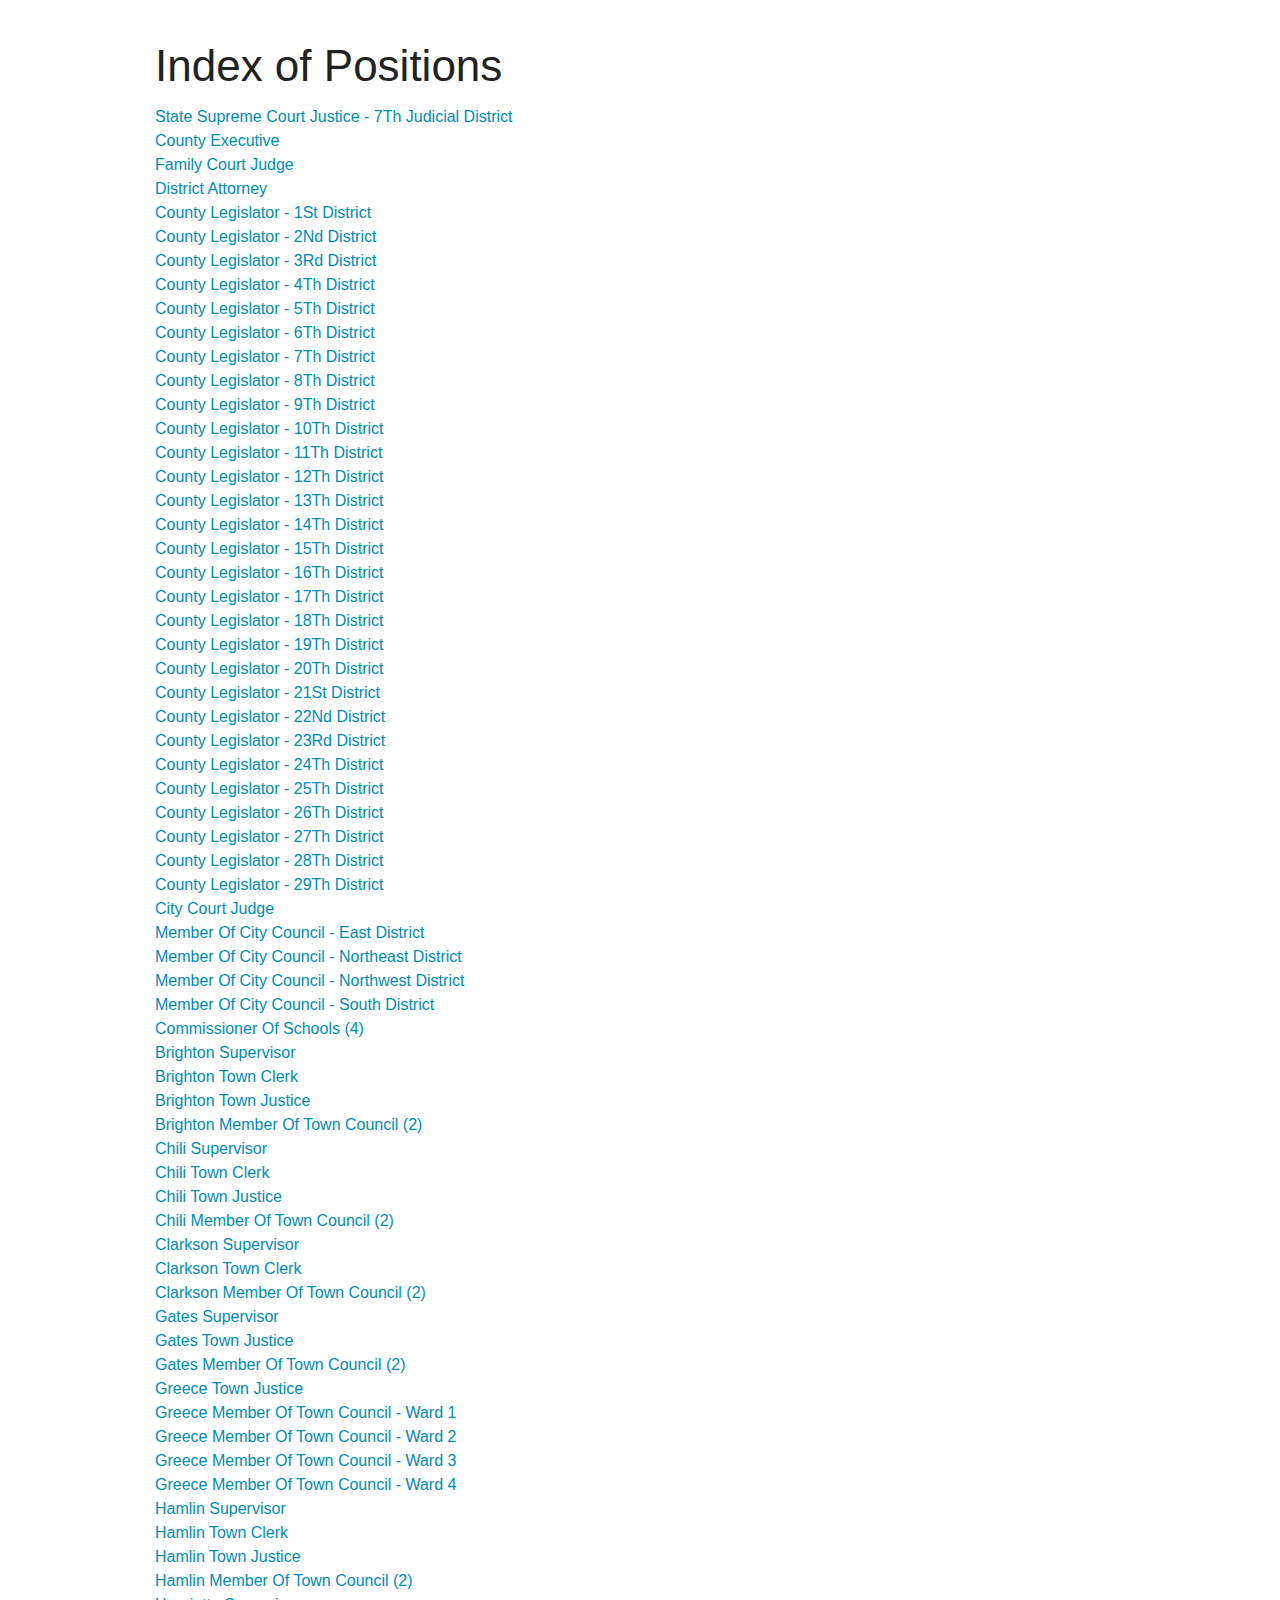
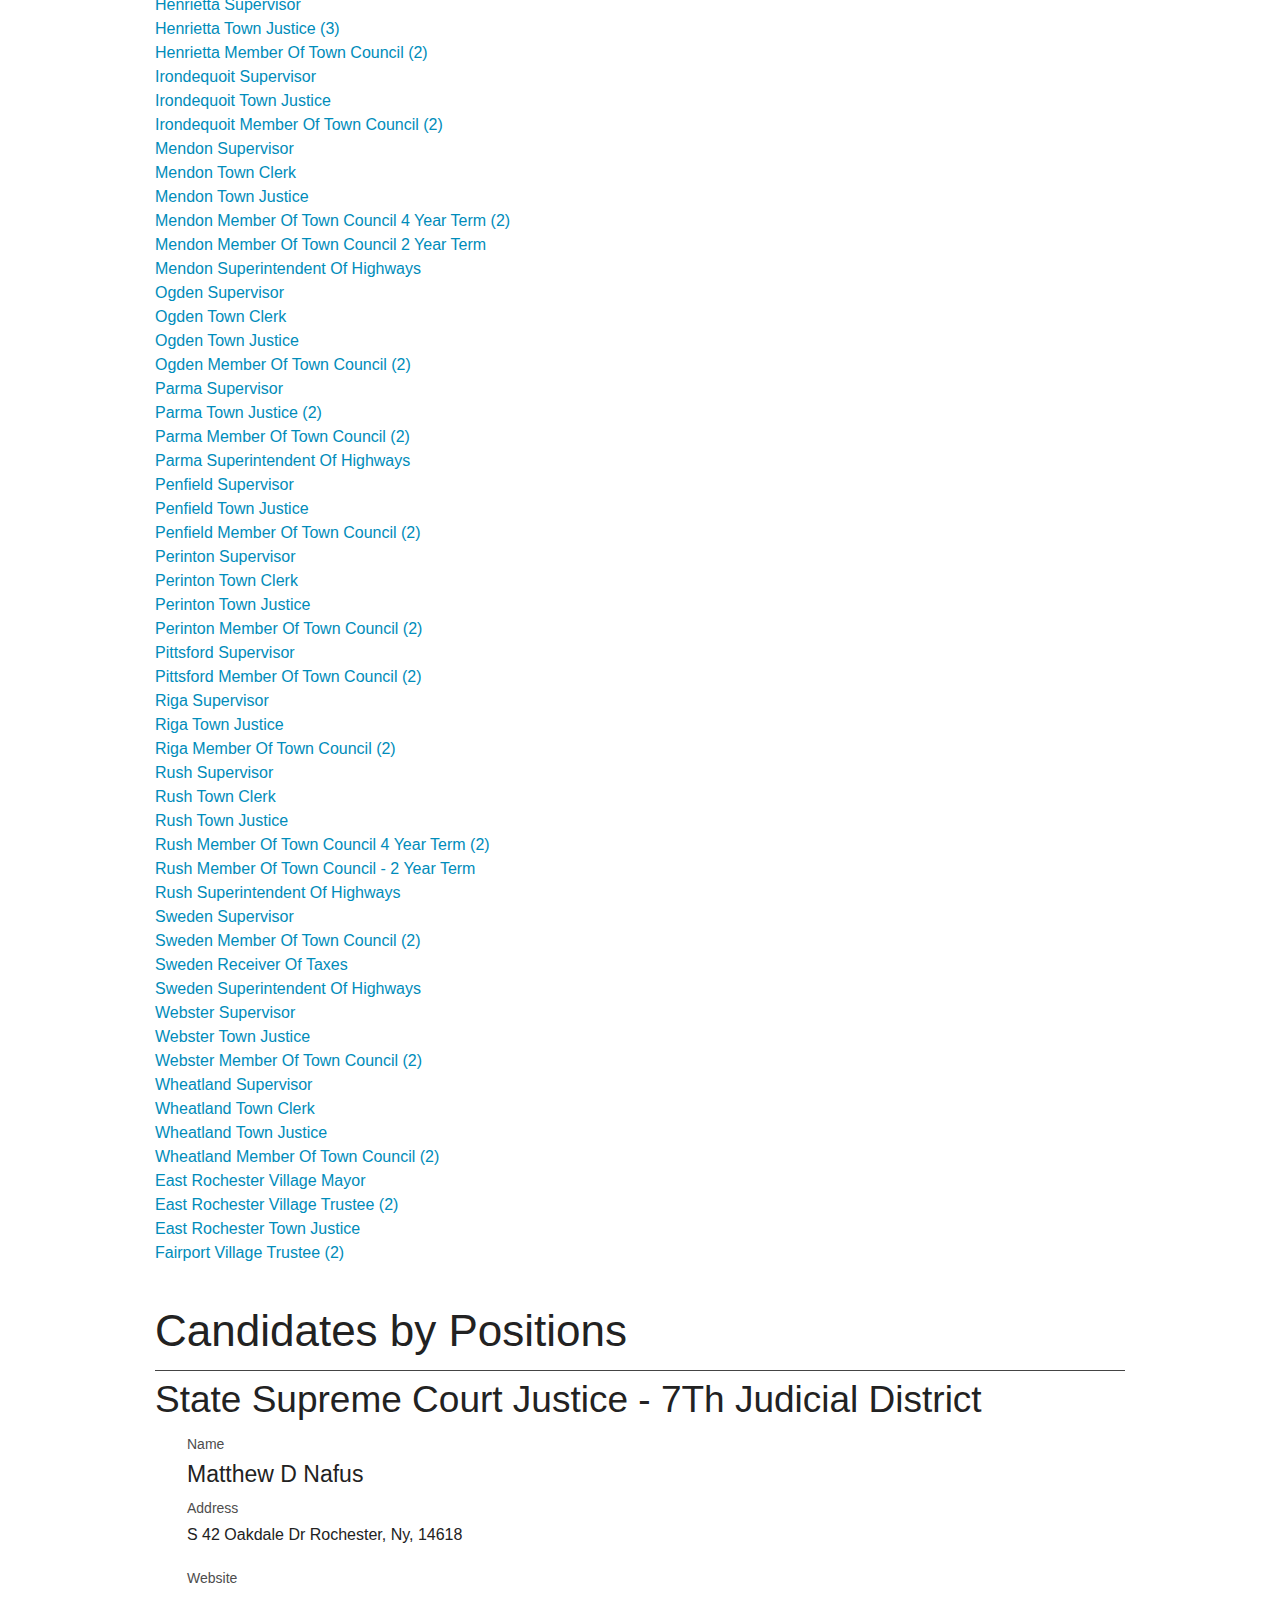
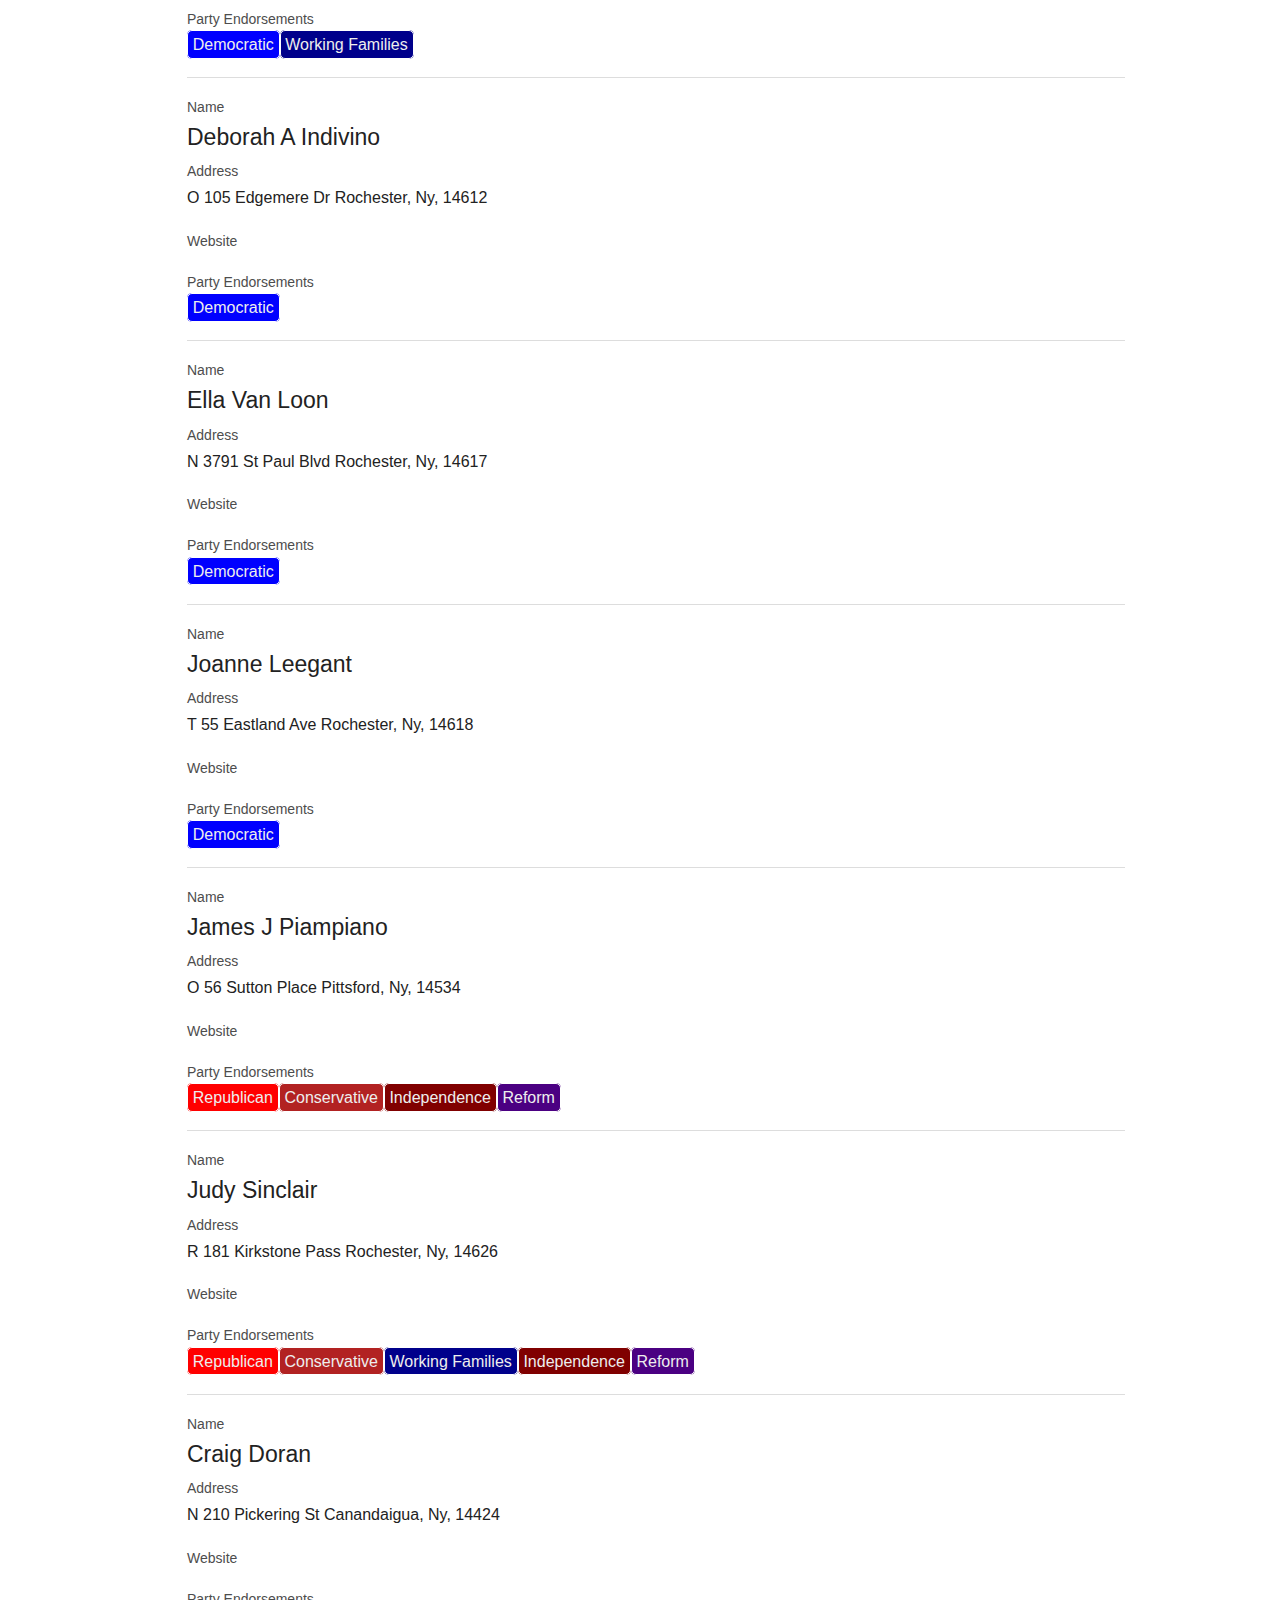
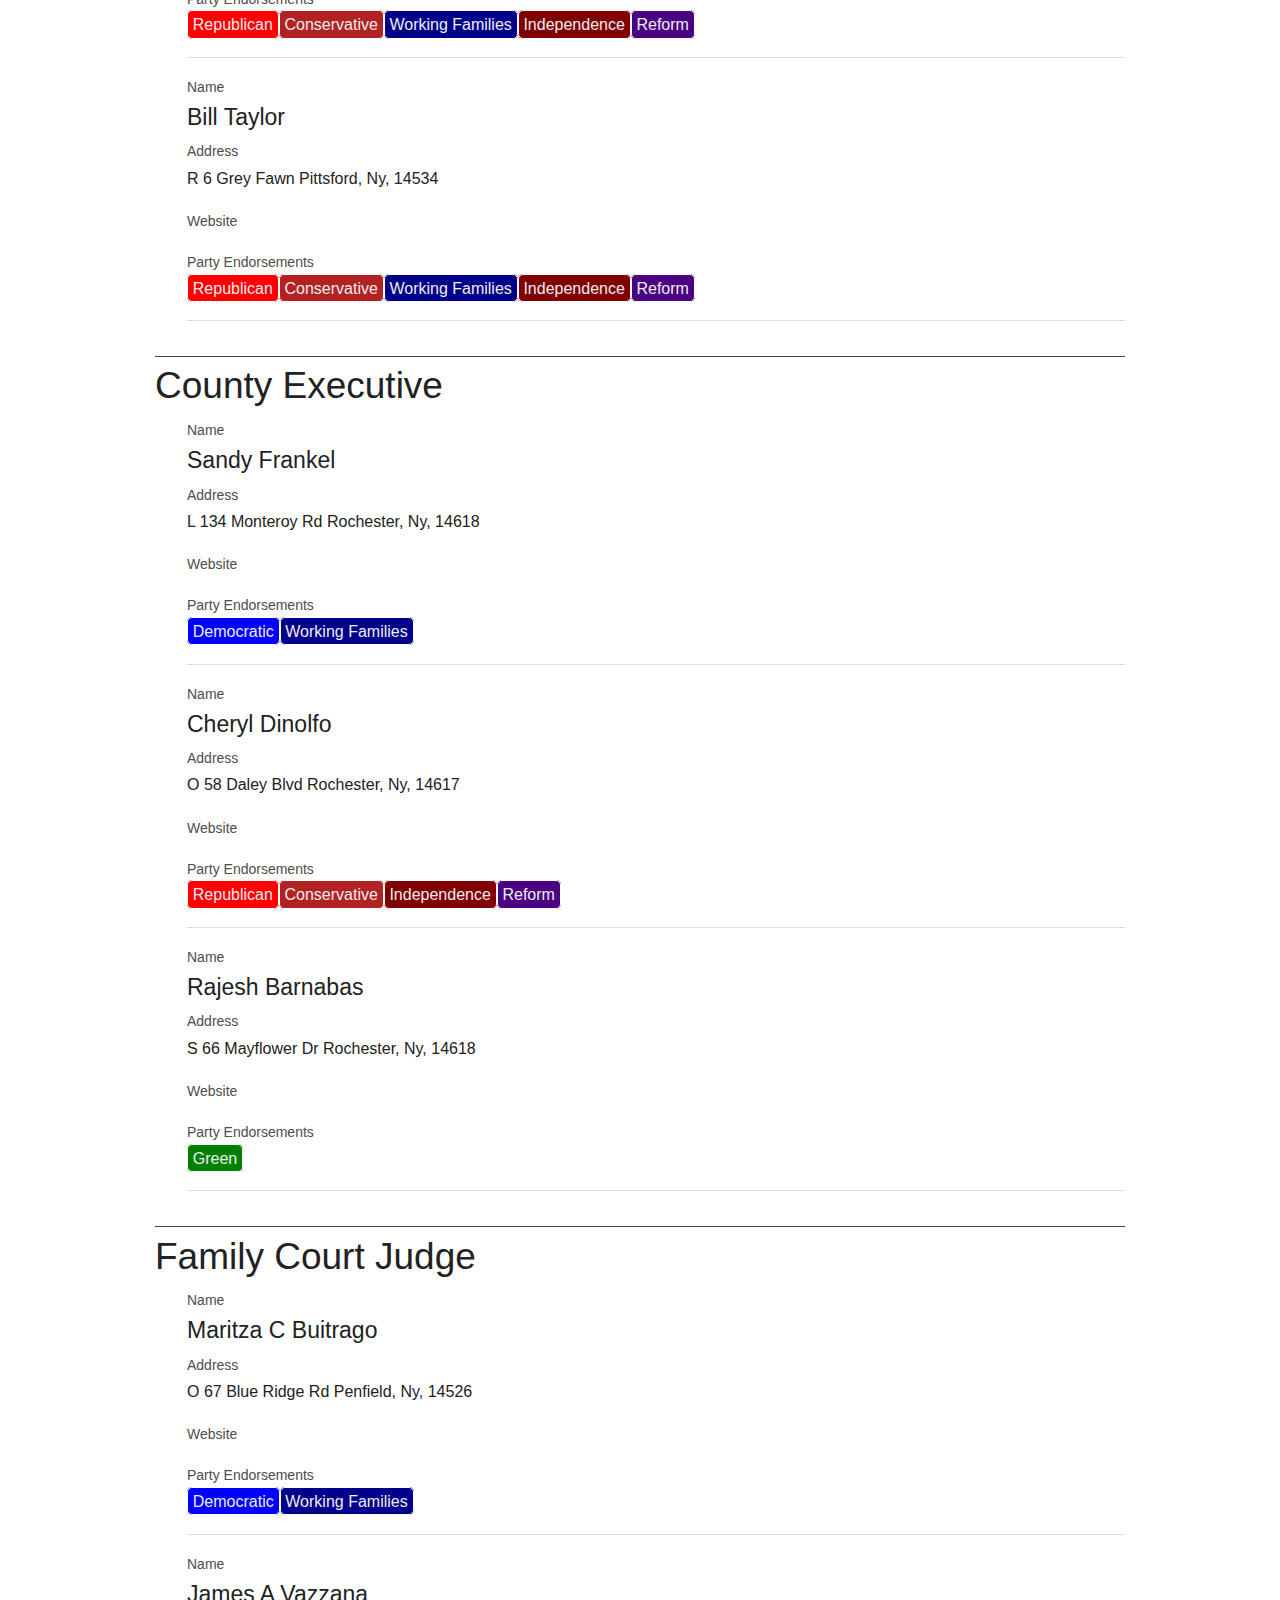
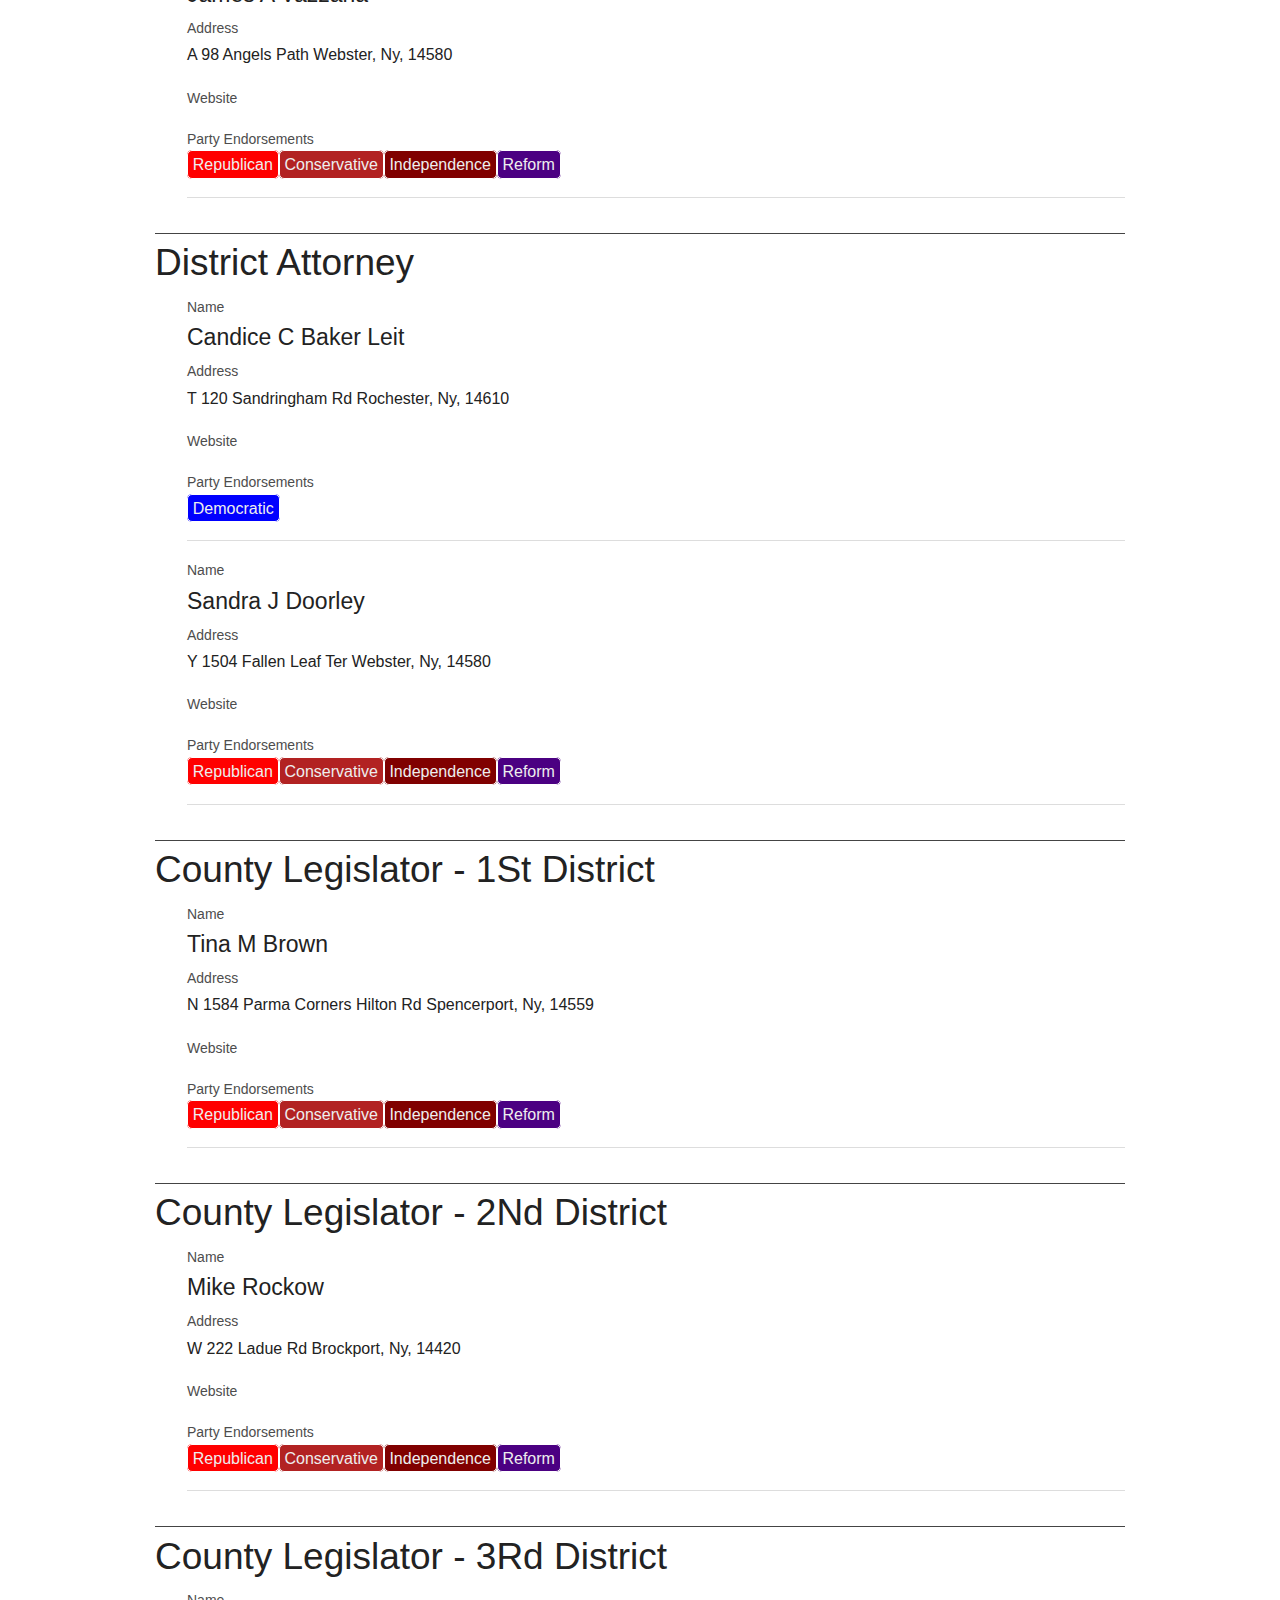
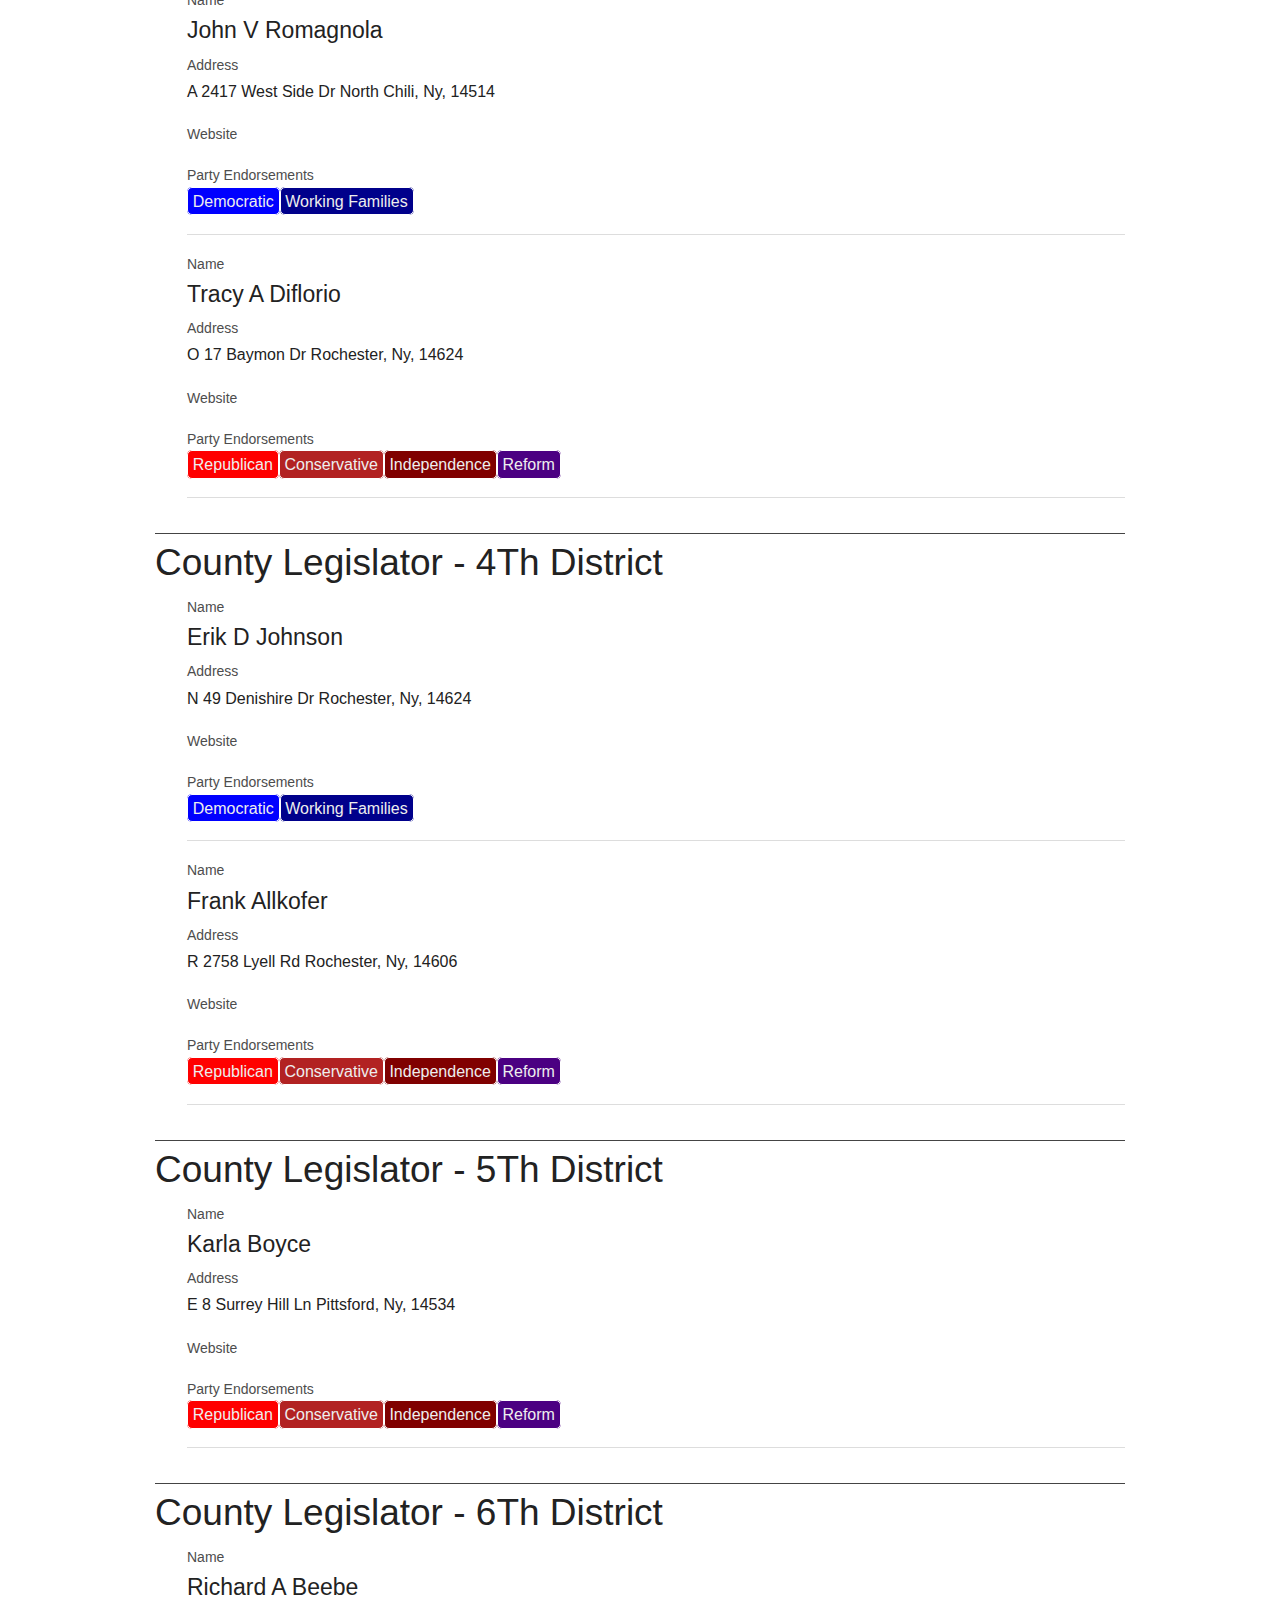
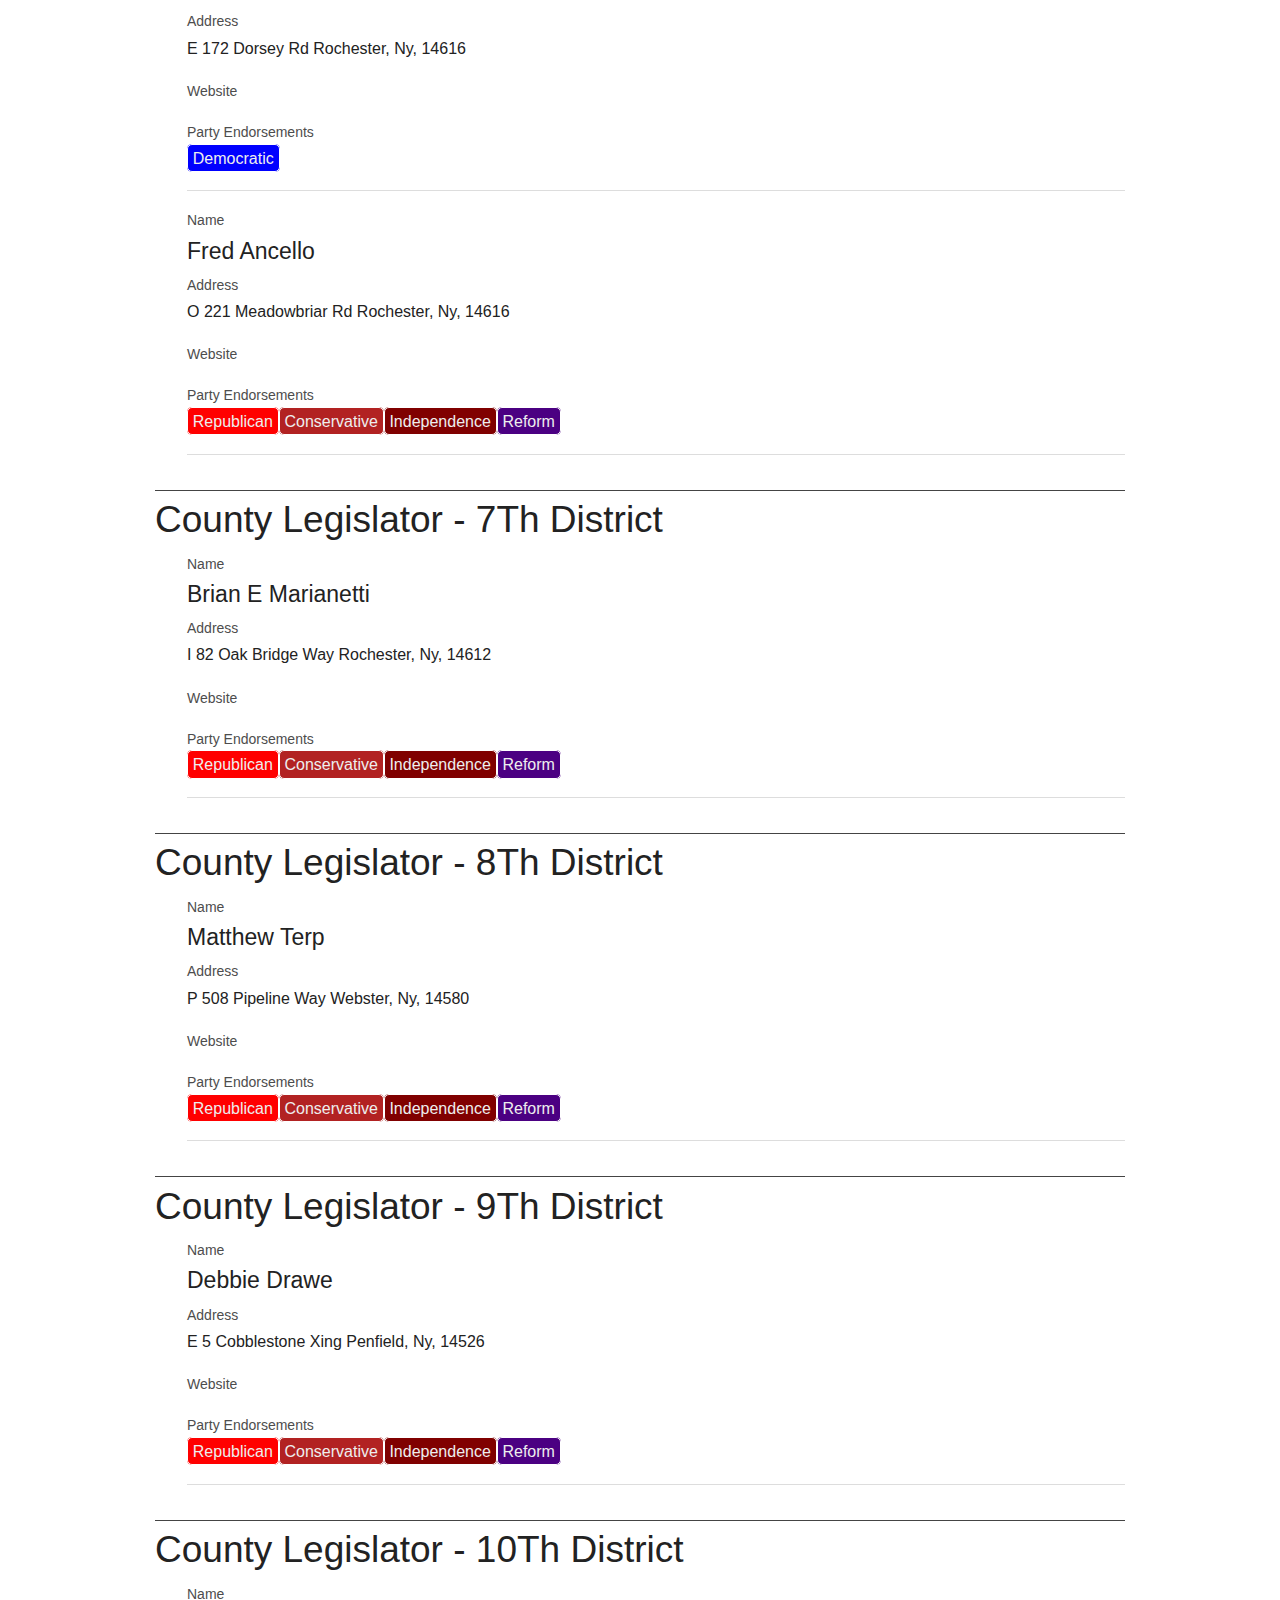
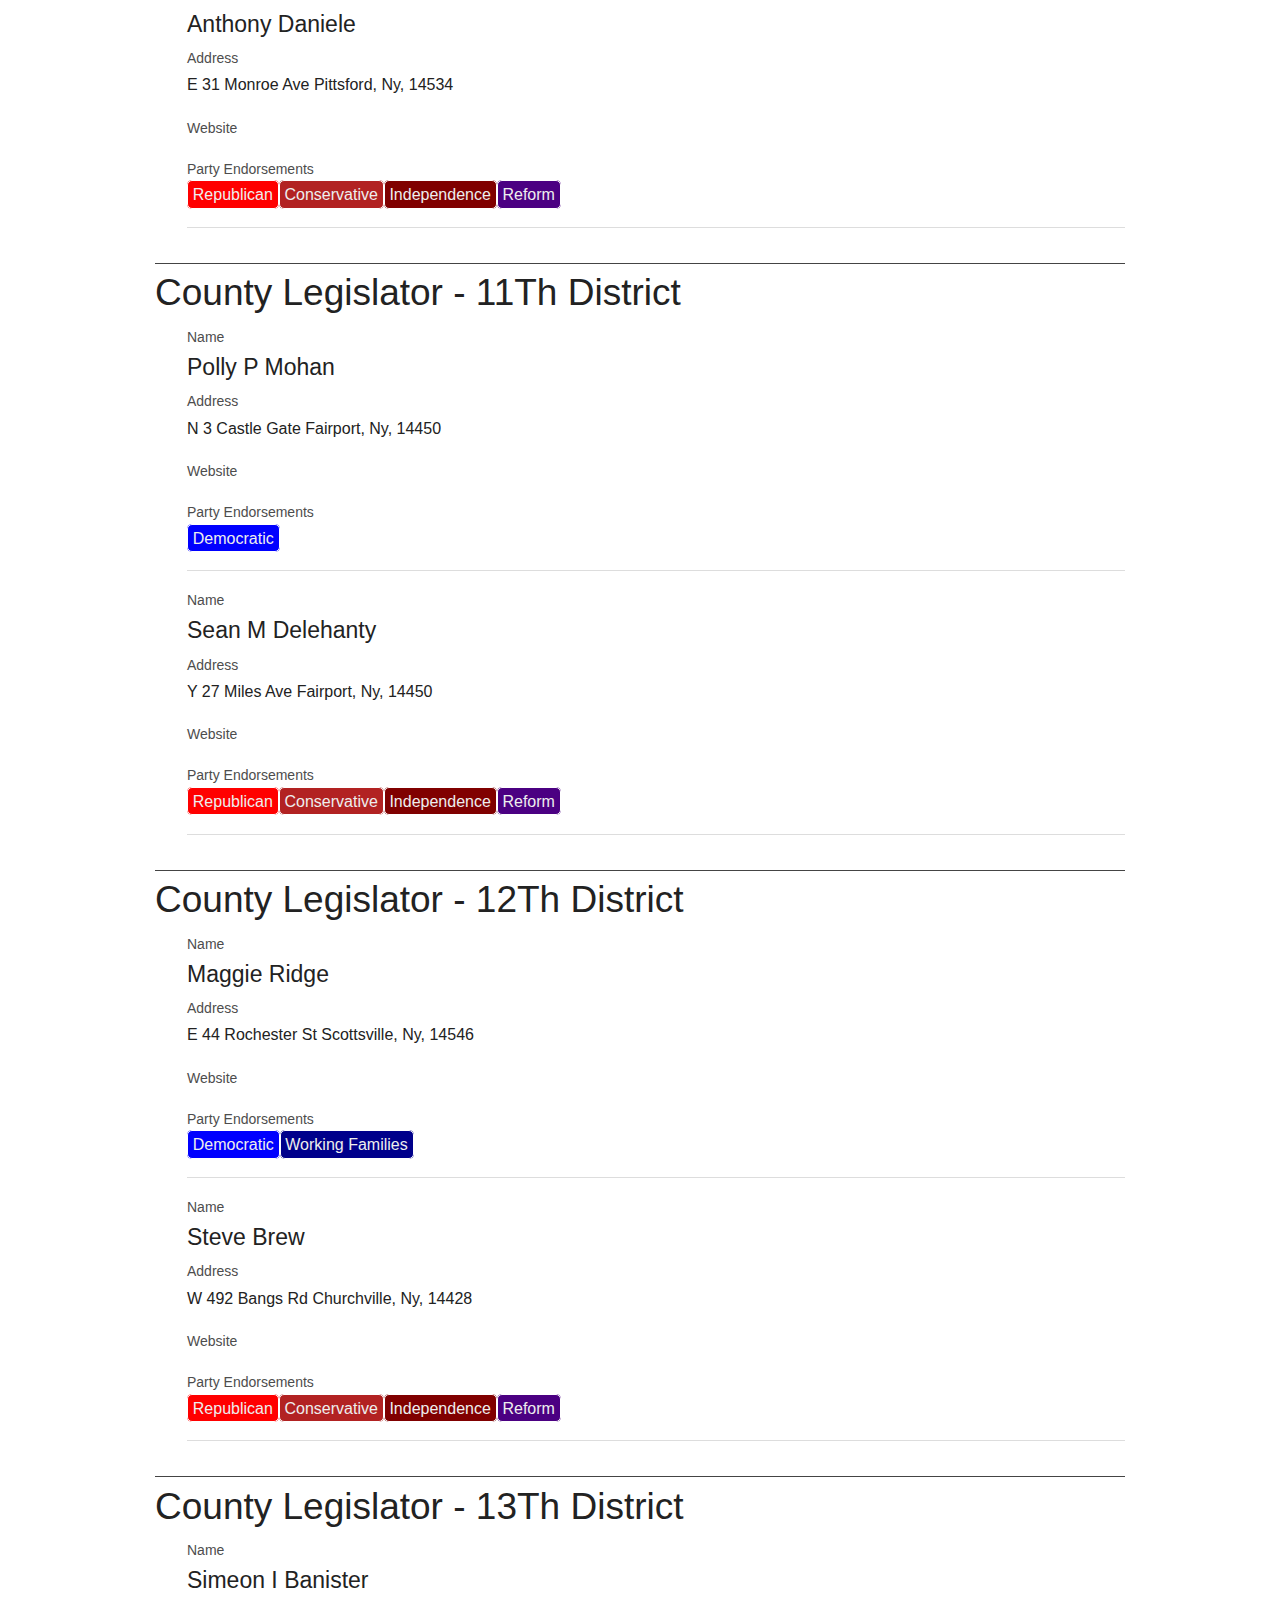
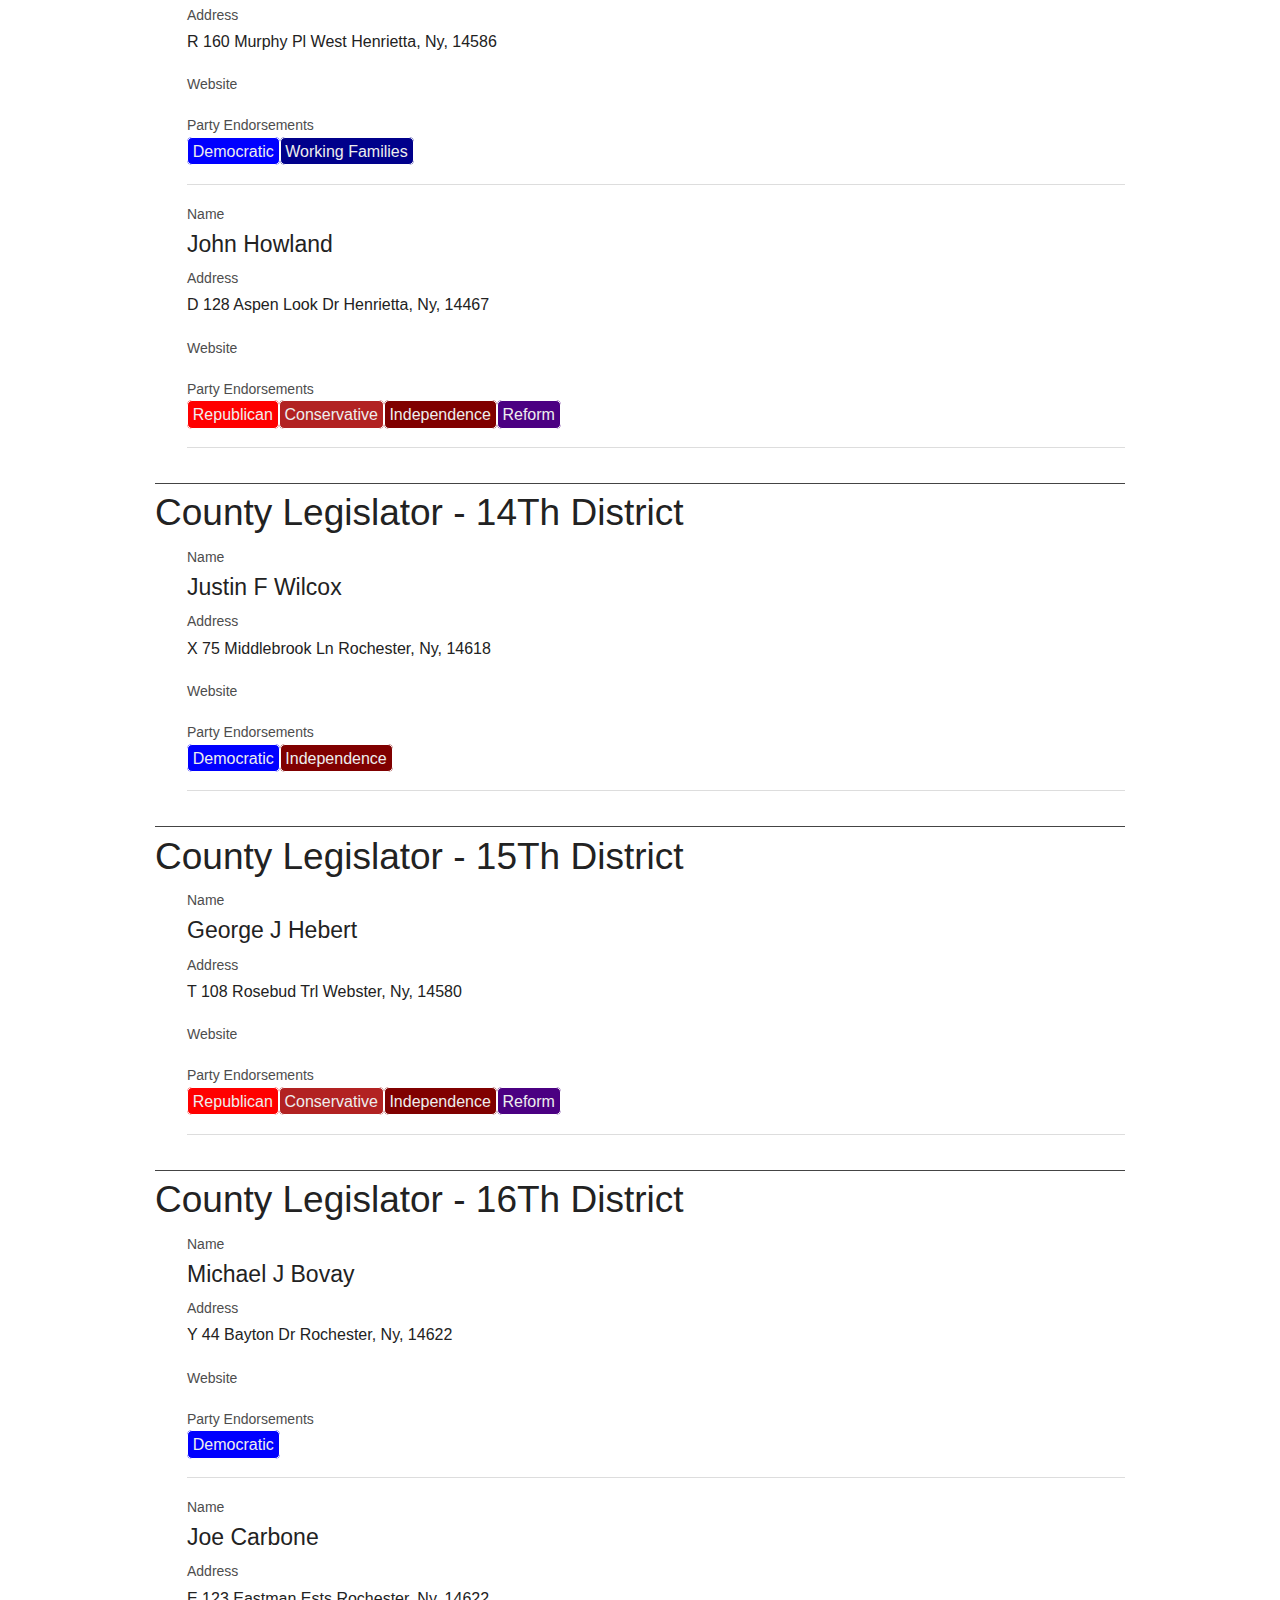
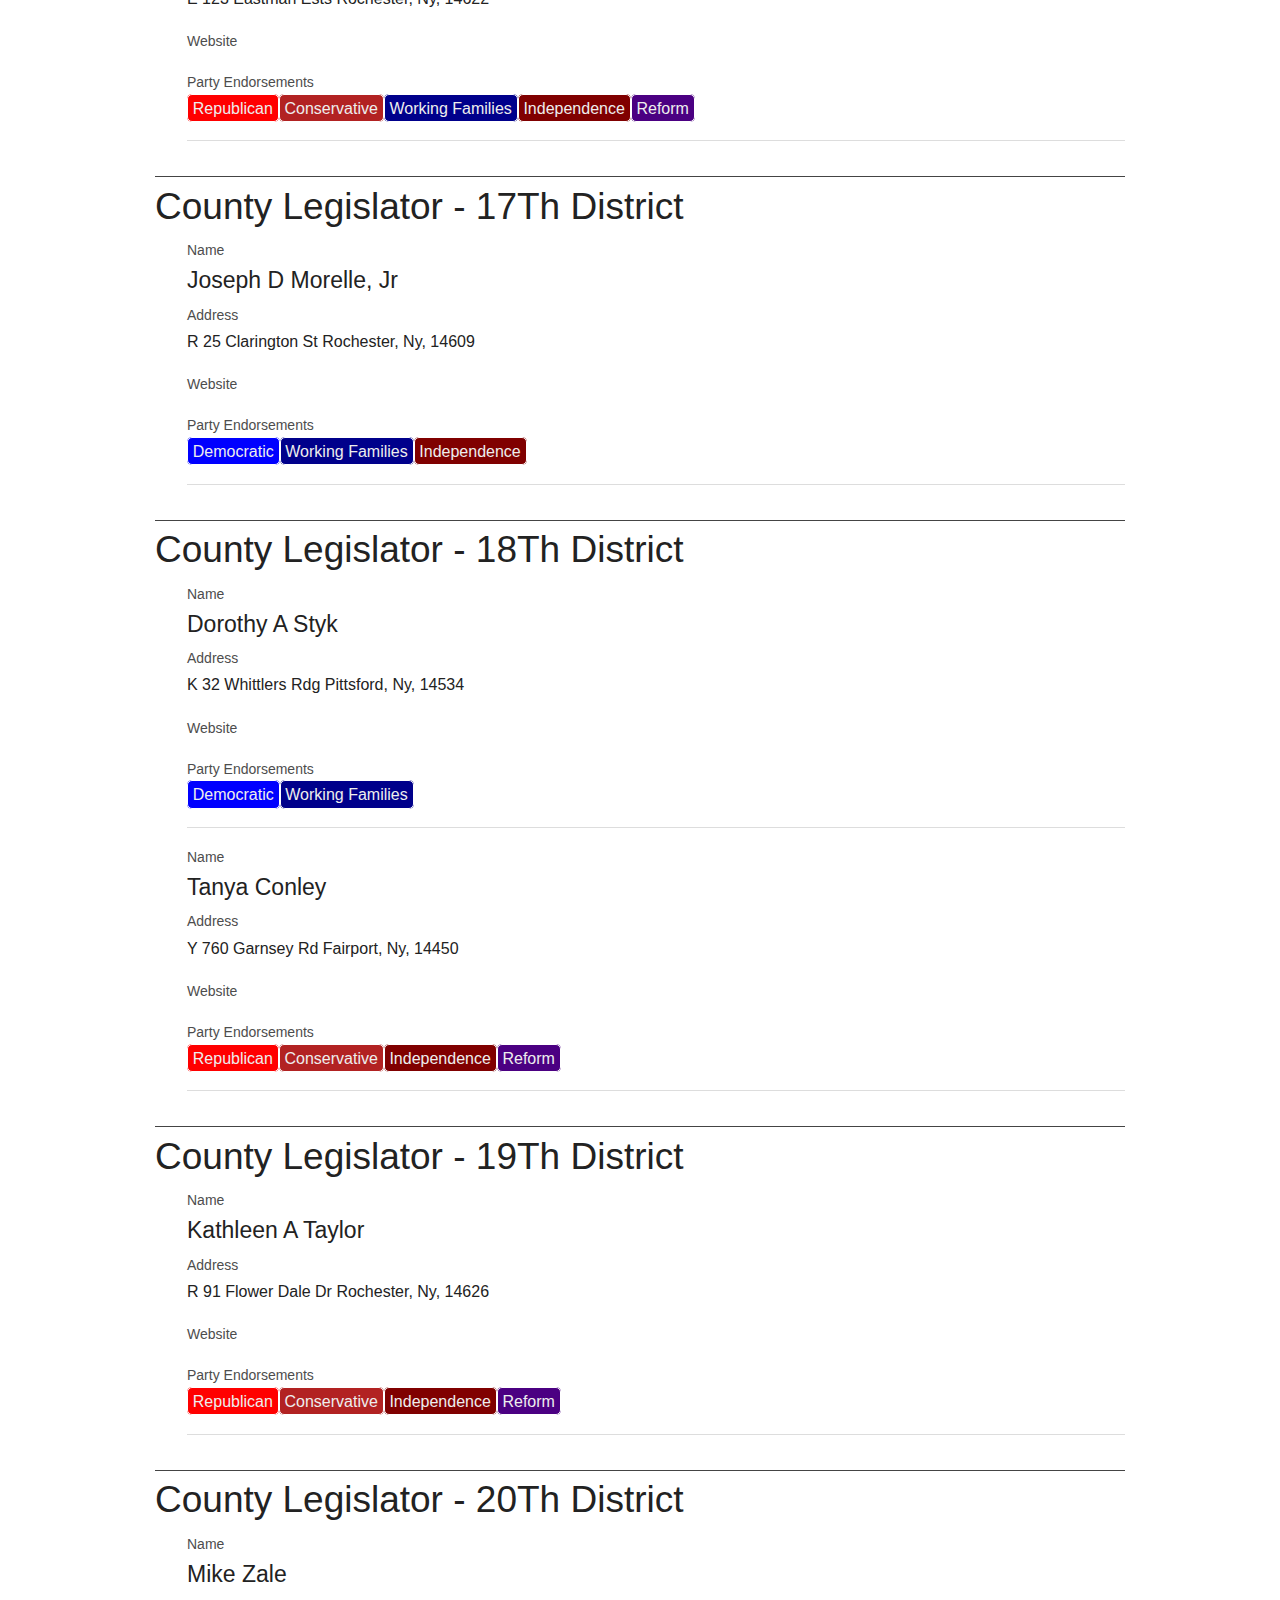
<file: elections/2015/site/index.html>
<html>
<head>

    <title>Monroe County Election 2015</title>

    <meta charset="utf-8" />
    <meta name="viewport" content="width=device-width, initial-scale=1.0" />
   
    <link href='http://fonts.googleapis.com/css?family=Open+Sans' rel='stylesheet' type='text/css'> 
    
    <link rel="stylesheet" href="foundation/css/foundation.css" />
    
    <link href='http://fonts.googleapis.com/css?family=Lato' rel='stylesheet' type='text/css'>

    <style>
        body {
            cursor: auto;
        }

        label {
            margin-bottom: .2rem;
            cursor: auto !important;
        }

        h1 {
            padding-top: 2rem;
        }

        .position {
            border-top: 1px solid #444444;
            padding-bottom: 1rem;
        }

        .candidate {
            padding-left: 2rem;
        }

        .party {
            margin-top: .2rem;
            border: 1px solid #FFFFFF;
            border-radius: 5px;
            padding: .3rem;
            display: inline;
            color: #EEEEEE;
        }

        .democratic {
            background-color: blue;
        }

        .working-families {
            background-color: darkblue;
        }

        .conservative {
            background-color: firebrick;
        }

        .independence {
            background-color: maroon;
        }

        .republican {
            background-color: red;
        }

        .green {
            background-color: green;
        }

        .reform {
            background-color: indigo
        }

    </style>

</head>
<body>

    <div class="row">
        <div class="columns large-12">
            <h1>Index of Positions</h1>
            <div id="site-index"> 
            </div>
            <h1>Candidates by Positions</h1>
            <div id="site-contents">
                Loading ...
            </div> 
        </div>
    </div>

    <script src="foundation/js/vendor/jquery.js"></script>   
    <script src="foundation/js/foundation/foundation.js"></script>
    <script>
        $(document).ready(function() {
            var url = 'election2015.json';
            $.getJSON(url, function(data) {
                var positions = data.positions;
                var index_html = '';
                var html = '';
                for(var i=0; i<positions.length; i++) {
                    var position = positions[i];
                    var inner_html = '';
                    index_html += '<a href="#' + position.name.replace(' ', '-') + '">' + position.name + '</a></br>';
                    inner_html += '<div class="position">';
                    inner_html += '<a name="' + position.name.replace(' ', '-') + '"></a>';
                    inner_html += '<h2>' + position.name + '</h2>';
                    for(var j=0; j<position.candidates.length; j++) {
                        var candidate = position.candidates[j];
                        inner_html += '<div class="candidate">';
                        inner_html += '<label>Name</label>';
                        inner_html += '<h4>' + candidate.name + '</h4>';
                        inner_html += '<label>Address</label>';
                        inner_html += '<p>' + candidate.address + '</p>';
                        inner_html += '<label>Website</label>';
                        if ( candidate.website !== undefined )
                            inner_html += '<p>' + candidate.website + '</p>';
                        else
                            inner_html += '<p></p>';
                        inner_html += '<label>Party Endorsements</label>';
                        for(var k=0; k<candidate.parties.length; k++) {
                            var party = candidate.parties[k];
                            inner_html += '<div class="party ' + party.toLowerCase().replace(' ', '-') + '">' + party + '</div>';
                        }
                        inner_html += '<hr>';
                        inner_html += '</div>';
                    }
                    inner_html += '</div>';
                    html += inner_html;
                }
                $('#site-index').html(index_html);
                $('#site-contents').html(html);
            });
        });

    </script>
</body>
</html>
</file>
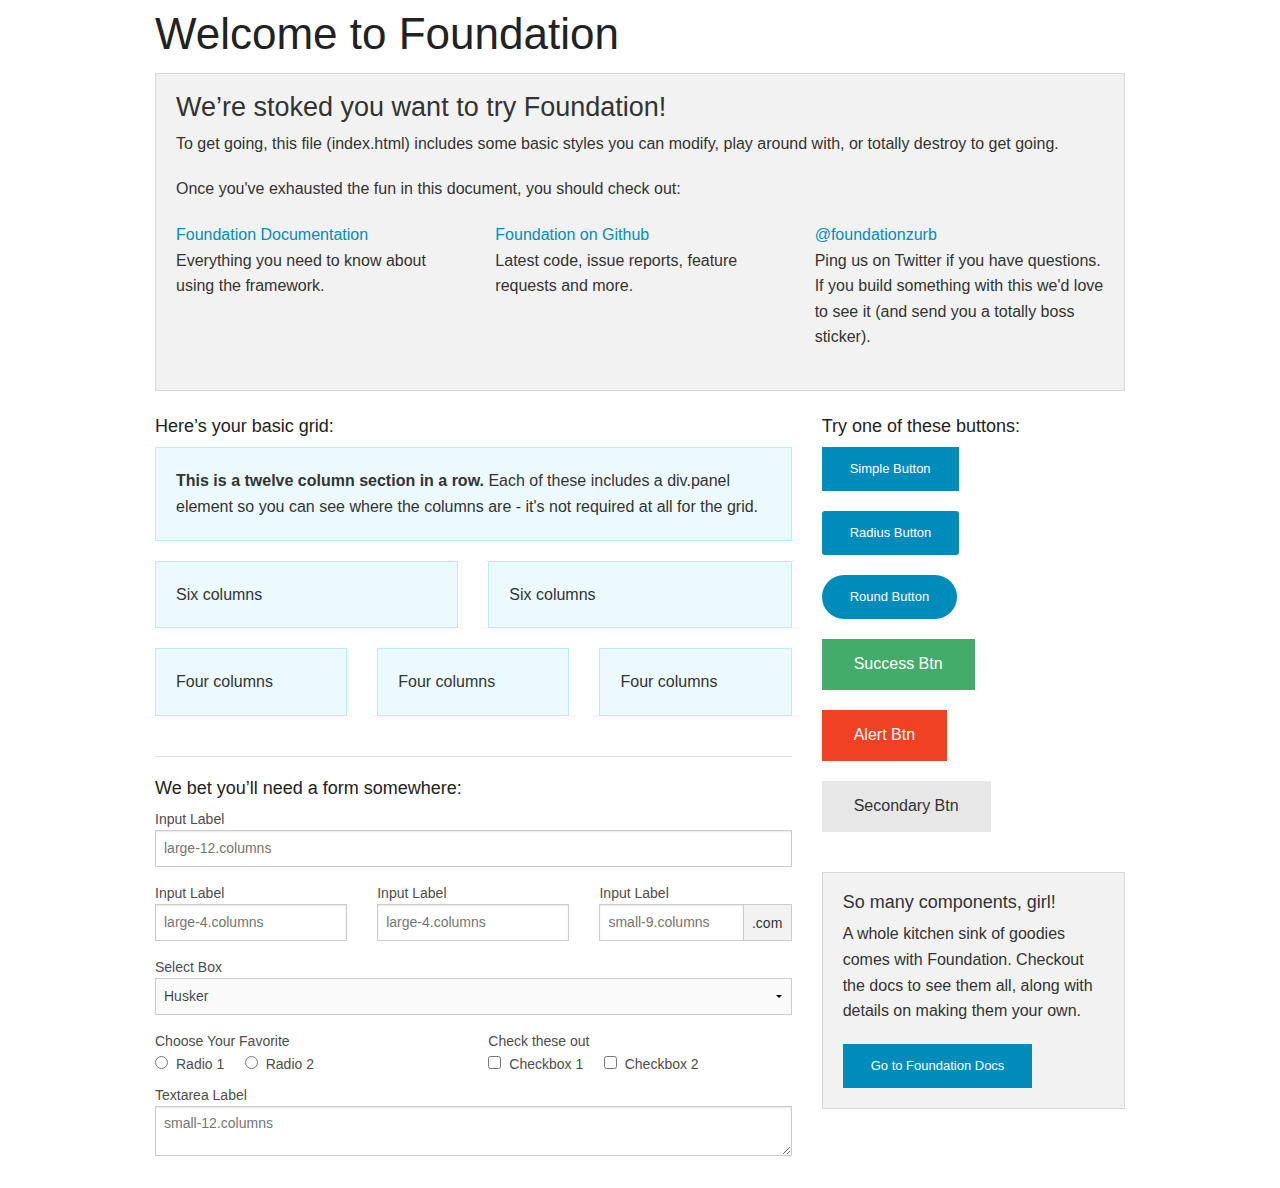
<file: elections/2015/site/foundation/index.html>
<!doctype html>
<html class="no-js" lang="en">
  <head>
    <meta charset="utf-8" />
    <meta name="viewport" content="width=device-width, initial-scale=1.0" />
    <title>Foundation | Welcome</title>
    <link rel="stylesheet" href="css/foundation.css" />
    <script src="js/vendor/modernizr.js"></script>
  </head>
  <body>
    
    <div class="row">
      <div class="large-12 columns">
        <h1>Welcome to Foundation</h1>
      </div>
    </div>
    
    <div class="row">
      <div class="large-12 columns">
      	<div class="panel">
	        <h3>We&rsquo;re stoked you want to try Foundation! </h3>
	        <p>To get going, this file (index.html) includes some basic styles you can modify, play around with, or totally destroy to get going.</p>
	        <p>Once you've exhausted the fun in this document, you should check out:</p>
	        <div class="row">
	        	<div class="large-4 medium-4 columns">
	    		<p><a href="http://foundation.zurb.com/docs">Foundation Documentation</a><br />Everything you need to know about using the framework.</p>
	    	</div>
	        	<div class="large-4 medium-4 columns">
	        		<p><a href="http://github.com/zurb/foundation">Foundation on Github</a><br />Latest code, issue reports, feature requests and more.</p>
	        	</div>
	        	<div class="large-4 medium-4 columns">
	        		<p><a href="http://twitter.com/foundationzurb">@foundationzurb</a><br />Ping us on Twitter if you have questions. If you build something with this we'd love to see it (and send you a totally boss sticker).</p>
	        	</div>        
					</div>
      	</div>
      </div>
    </div>

    <div class="row">
      <div class="large-8 medium-8 columns">
        <h5>Here&rsquo;s your basic grid:</h5>
        <!-- Grid Example -->

        <div class="row">
          <div class="large-12 columns">
            <div class="callout panel">
              <p><strong>This is a twelve column section in a row.</strong> Each of these includes a div.panel element so you can see where the columns are - it's not required at all for the grid.</p>
            </div>
          </div>
        </div>
        <div class="row">
          <div class="large-6 medium-6 columns">
            <div class="callout panel">
              <p>Six columns</p>
            </div>
          </div>
          <div class="large-6 medium-6 columns">
            <div class="callout panel">
              <p>Six columns</p>
            </div>
          </div>
        </div>
        <div class="row">
          <div class="large-4 medium-4 small-4 columns">
            <div class="callout panel">
              <p>Four columns</p>
            </div>
          </div>
          <div class="large-4 medium-4 small-4 columns">
            <div class="callout panel">
              <p>Four columns</p>
            </div>
          </div>
          <div class="large-4 medium-4 small-4 columns">
            <div class="callout panel">
              <p>Four columns</p>
            </div>
          </div>
        </div>
        
        <hr />
                
        <h5>We bet you&rsquo;ll need a form somewhere:</h5>
        <form>
				  <div class="row">
				    <div class="large-12 columns">
				      <label>Input Label</label>
				      <input type="text" placeholder="large-12.columns" />
				    </div>
				  </div>
				  <div class="row">
				    <div class="large-4 medium-4 columns">
				      <label>Input Label</label>
				      <input type="text" placeholder="large-4.columns" />
				    </div>
				    <div class="large-4 medium-4 columns">
				      <label>Input Label</label>
				      <input type="text" placeholder="large-4.columns" />
				    </div>
				    <div class="large-4 medium-4 columns">
				      <div class="row collapse">
				        <label>Input Label</label>
				        <div class="small-9 columns">
				          <input type="text" placeholder="small-9.columns" />
				        </div>
				        <div class="small-3 columns">
				          <span class="postfix">.com</span>
				        </div>
				      </div>
				    </div>
				  </div>
				  <div class="row">
				    <div class="large-12 columns">
				      <label>Select Box</label>
				      <select>
				        <option value="husker">Husker</option>
				        <option value="starbuck">Starbuck</option>
				        <option value="hotdog">Hot Dog</option>
				        <option value="apollo">Apollo</option>
				      </select>
				    </div>
				  </div>
				  <div class="row">
				    <div class="large-6 medium-6 columns">
				      <label>Choose Your Favorite</label>
				      <input type="radio" name="pokemon" value="Red" id="pokemonRed"><label for="pokemonRed">Radio 1</label>
				      <input type="radio" name="pokemon" value="Blue" id="pokemonBlue"><label for="pokemonBlue">Radio 2</label>
				    </div>
				    <div class="large-6 medium-6 columns">
				      <label>Check these out</label>
				      <input id="checkbox1" type="checkbox"><label for="checkbox1">Checkbox 1</label>
				      <input id="checkbox2" type="checkbox"><label for="checkbox2">Checkbox 2</label>
				    </div>
				  </div>
				  <div class="row">
				    <div class="large-12 columns">
				      <label>Textarea Label</label>
				      <textarea placeholder="small-12.columns"></textarea>
				    </div>
				  </div>
				</form>
      </div>     

      <div class="large-4 medium-4 columns">
			  <h5>Try one of these buttons:</h5>
			  <p><a href="#" class="small button">Simple Button</a><br/>
        <a href="#" class="small radius button">Radius Button</a><br/>
        <a href="#" class="small round button">Round Button</a><br/>            
        <a href="#" class="medium success button">Success Btn</a><br/>
        <a href="#" class="medium alert button">Alert Btn</a><br/>
        <a href="#" class="medium secondary button">Secondary Btn</a></p>           
				<div class="panel">
        	<h5>So many components, girl!</h5>
        	<p>A whole kitchen sink of goodies comes with Foundation. Checkout the docs to see them all, along with details on making them your own.</p>
        	<a href="http://foundation.zurb.com/docs/" class="small button">Go to Foundation Docs</a>          
        </div>
      </div>
    </div>
    
    <script src="js/vendor/jquery.js"></script>
    <script src="js/foundation.min.js"></script>
    <script>
      $(document).foundation();
    </script>
  </body>
</html>
</file>
